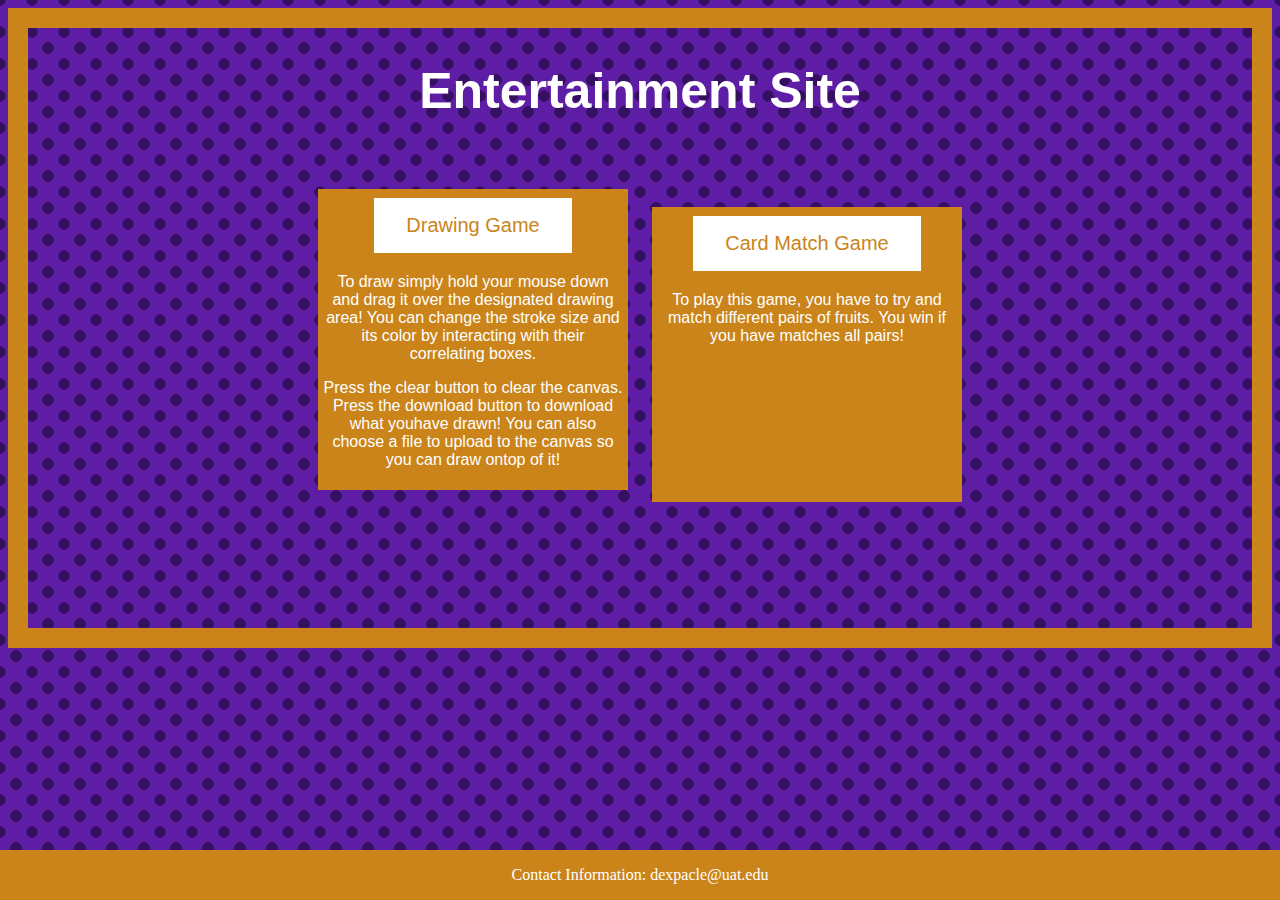
<file: WebProgramming Site - Copy1/Index.html>
<!DOCTYPE html>
<html lang="en">
<head>
    <meta charset="UTF-8">
    <meta name="viewport" content="width=device-width, initial-scale=1.0">
    <link rel="stylesheet" href="IndexStyle.css">
    <title>Menu</title>
</head>
<body>

    <h1>Entertainment Site</h1>
    <br>
    <br>

    <div id = "links">
        <div id="link1">
            <!--<p>Drawing Game Link Button</p>-->
            <form action="DrawingIndex.html">
                <input type="submit" value="Drawing Game">
            </form>
            <p>
                To draw simply hold your mouse down and drag it over the designated drawing area! You can change the stroke size and its color by interacting with their correlating boxes.
            </p>
            <p>
                Press the clear button to clear the canvas. Press the download button to download what youhave drawn! You can also choose a file to upload to the canvas so you can draw ontop of it!
            </p>
        </div>
    
        <div id="link2">
            <form action="CardIndex.html">
                <input type="submit" value="Card Match Game">
            </form>
            <p>To play this game, you have to try and match different pairs of fruits. You win if you have matches all pairs!</p>
            <br>
            <br>
            <br>
            <br>
            <br>
            <br>
        </div>
    
        
    </div>

    <br>
    <br>
    <br>
    <br>
    <br>
    <br>
    <br>

    <footer>
        <p>Contact Information: dexpacle@uat.edu</p>
    </footer>

    

    
    
</body>
</html>
</file>
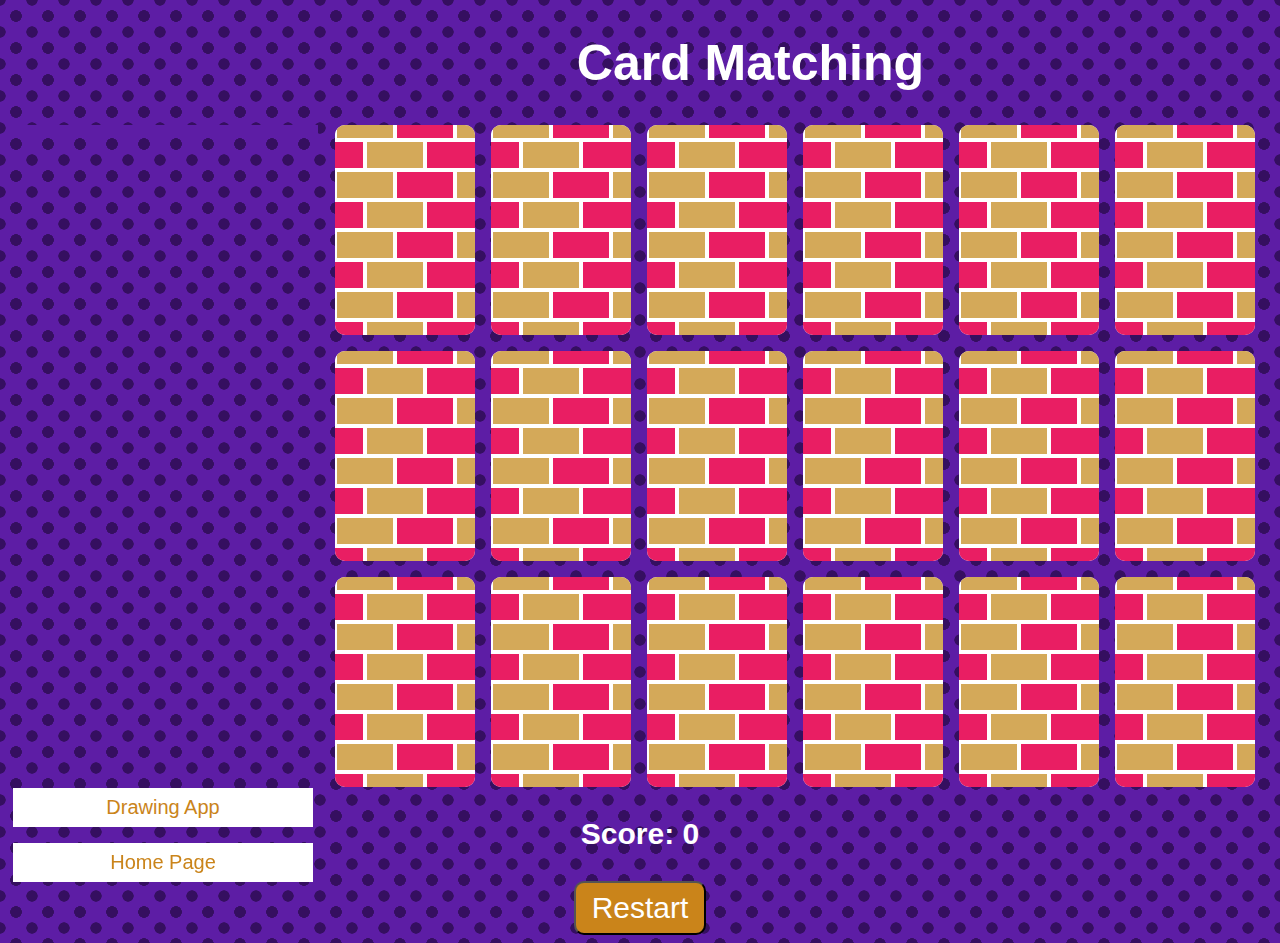
<file: WebProgramming Site - Copy1/CardIndex.html>
<!DOCTYPE html>
<html lang="en">
<head>
    <meta charset="UTF-8">
    <meta name="viewport" content="width=device-width, initial-scale=1.0">
    <link rel="stylesheet" href="CardStyle.css">
    <title>Card Matching</title>
</head>
<body>
    <h1>Card Matching</h1>

    <div id="toolbar">
        
        <footer>
            <form action="DrawingIndex.html">
                <input type="submit" value="Drawing App" />
            </form>
            <form action="Index.html">
                <input type="submit" value="Home Page" />
            </form>
        </footer>
        
        

    </div>

    <div class="grid-container" id="gridcontainer">
    </div>
    <p>Score: <span class="score"></span></p>
    <div class="actions">
        <button onclick="restart()">Restart</button>
    </div>
    <script src="CardCode.js"></script> <!--put this here so the html loads before javascript-->
</body>
</html>
</file>
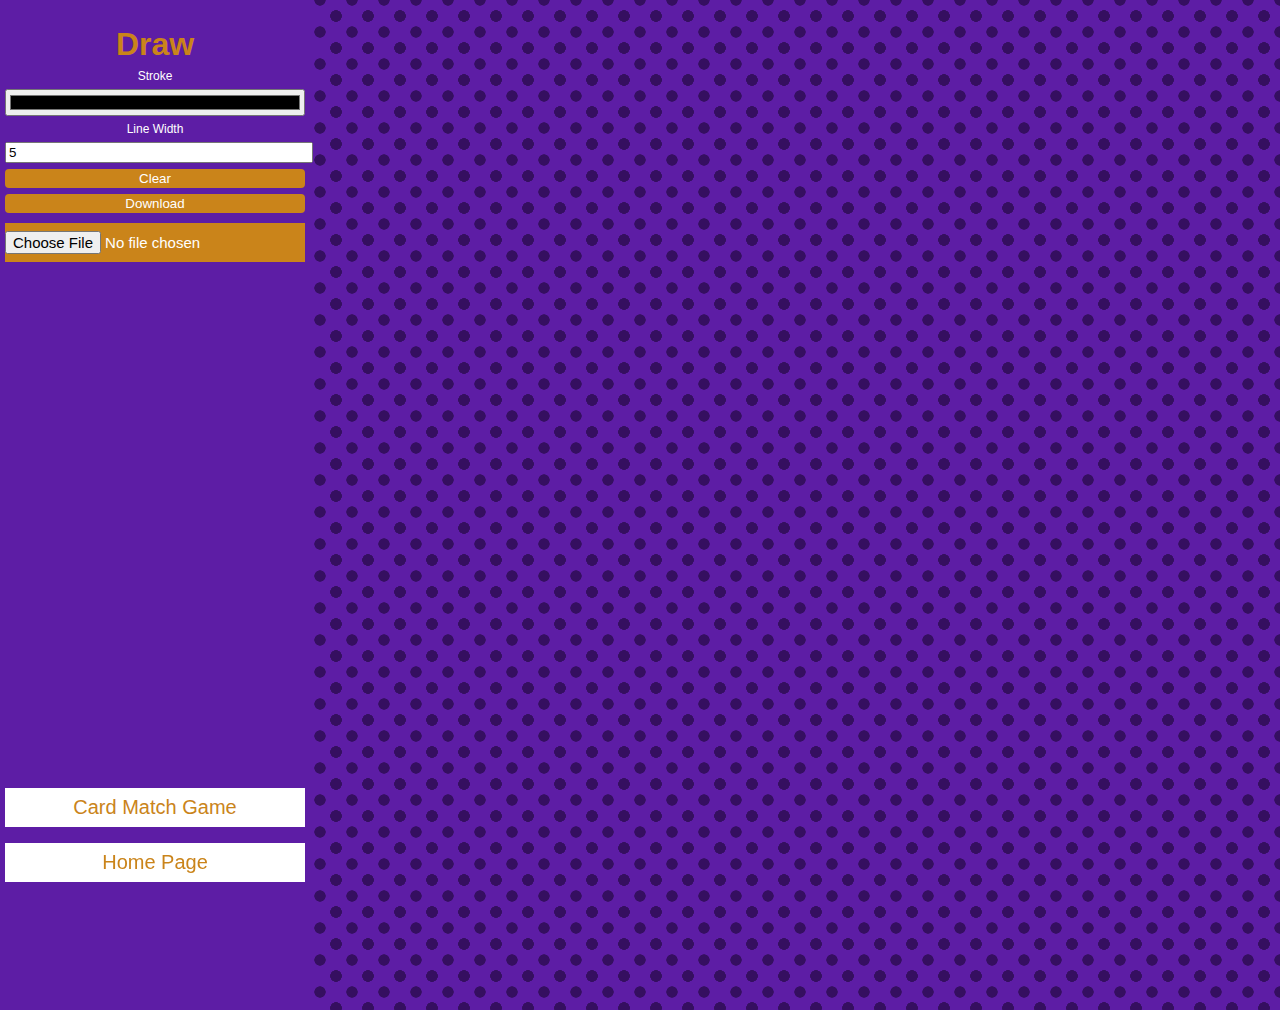
<file: WebProgramming Site - Copy1/DrawingIndex.html>
<!DOCTYPE html>
<html lang="en">
<head>
    <meta charset="UTF-8">
    <meta name="viewport" content="width=device-width, initial-scale=1.0">
    <link rel="stylesheet" href="DrawingStyle.css">
    <title>Drawing App</title>
</head>
<body>
    
</body>
    
            <div id="toolbar">
                <h1>Draw</h1>
                <label for="stroke">Stroke</label>
                <input id="stroke" name='stroke' type="color">
                <label for="lineWidth">Line Width</label>
                <input id="lineWidth" name='lineWidth' type="number" value="5">
                <button id="clear">Clear</button>
                <button class="btn" onClick="downloadImage();">Download</button>
                <input type="file" id="imageInput" accept="image/*" onClick="handleImage();">
                <br>
                <!--
                <nav>
                    <a href="CardIndex.html">Click here to play a card game</a>
                </nav>
                --->
                <footer>
                    <form action="CardIndex.html">
                        <input type="submit" value="Card Match Game" />
                    </form>
                    <form action="Index.html">
                        <input type="submit" value="Home Page" />
                    </form>
                </footer>
                
                

            </div>


            <div class="drawing-board">
                <canvas id="drawing-board"></canvas>
            </div>
        
        <script src="DrawingCode.js"></script>
</html>
</file>
<file: WebProgramming Site - Copy1/IndexStyle.css>
body {
    color: white;
    border: 20px solid #ca841a;
    border-width: 100%;
    background: radial-gradient(circle, #350F60 25%, transparent 26%),radial-gradient(circle at bottom left, #350F60 12%, transparent 13%),radial-gradient(circle at bottom right, #350F60 12%, transparent 13%),radial-gradient(circle at top left, #350F60 12%, transparent 13%),radial-gradient(circle at top right, #350F60 12%, transparent 13%);
    background-size: 2em 2em;
    background-color: #5d1da5;
    opacity: 1
}


#link1 {
    display: inline-block;
    flex-direction: column;
    margin-right: 10px;
    padding: 5px;
    width: 300px;
    background-color: #ca841a;
    text-align: center;
    font-family: 'Gill Sans', 'Gill Sans MT', Calibri, 'Trebuchet MS', sans-serif;
}

input[type=button], input[type=submit], input[type=reset] {
    background-color: white;
    border: none;
    color: #ca841a;
    padding: 16px 32px;
    text-decoration: none;
    margin: 4px 0px;
    cursor: pointer;
    font-size: 20px;
    font-family: 'Gill Sans', 'Gill Sans MT', Calibri, 'Trebuchet MS', sans-serif;
  }

#link2 {
    display: inline-block;
    flex-direction: column;
    margin-left: 10px;
    padding: 5px;
    width: 300px;
    height: 285px;;
    background-color: #ca841a;
    text-align: center;
    font-family: 'Gill Sans', 'Gill Sans MT', Calibri, 'Trebuchet MS', sans-serif;
}


a {
    color:  white;
    font-family: 'Gill Sans', 'Gill Sans MT', Calibri, 'Trebuchet MS', sans-serif;
}

#links {
    text-align: center;
}

h1 {
    text-align: center;
    font-weight: 700;
    font-size: 50px;
    font-family: 'Gill Sans', 'Gill Sans MT', Calibri, 'Trebuchet MS', sans-serif;
}

p {
    color: white;
}

footer {
    background-color: #ca841a;
    text-align: center;
    width: 100%;
    position: fixed;
    bottom: 0;
    left: 0;
}
</file>
<file: WebProgramming Site - Copy1/CardStyle.css>
body {
    min-height: 100vh;
    min-width: 100vh;
    background-color: #5d1da5;
    color: white;
    background: radial-gradient(circle, #350F60 25%, transparent 26%),radial-gradient(circle at bottom left, #350F60 12%, transparent 13%),radial-gradient(circle at bottom right, #350F60 12%, transparent 13%),radial-gradient(circle at top left, #350F60 12%, transparent 13%),radial-gradient(circle at top right, #350F60 12%, transparent 13%);
    background-size: 2em 2em;
    background-color: #5d1da5;
    opacity: 1
  }
  
  h1 {
      margin-left: 45%;
      font-weight: 700;
      font-size: 50px;
      font-family: 'Gill Sans', 'Gill Sans MT', Calibri, 'Trebuchet MS', sans-serif;
  }
  
  p {
      text-align: center;
      font-size: 30px;
      font-weight: bold;
      font-family: 'Gill Sans', 'Gill Sans MT', Calibri, 'Trebuchet MS', sans-serif;
  }
  
  .actions {
      display: flex;
      justify-content: center;
  }
  
  .actions button {
      padding: 8px 16px;
      font-size: 30px;
      border-radius: 10px;
      background-color: #ca841a;
      color: white;
      font-family: 'Gill Sans', 'Gill Sans MT', Calibri, 'Trebuchet MS', sans-serif;
  }
  
  .grid-container {
    display: grid;
    justify-content: center;
    grid-gap: 16px;
    grid-template-columns: repeat(6, 140px);
    grid-template-rows: repeat(2, calc(140px / 2 * 3));
  }

  .navigation {
    background-color: #ca841a;
    width: 300px;
    float: left;
    text-align: center;
  }

  a {
    color:  #ca841a;
    font-family: 'Gill Sans', 'Gill Sans MT', Calibri, 'Trebuchet MS', sans-serif;
  }
  
  .card {
    height: calc(140px / 2 * 3);
    width: 140px;
    border-radius: 10px;
    background-color: white;
    position: relative;
    transform-style: preserve-3d;
    transition: all 0.5s ease-in-out;
  }
  
  .front-image {
    width: 60px;
    height: 60px;
  }
  
  .card.flipped {
    transform: rotateY(180deg);
  }
  
  .front, .back {
      backface-visibility: hidden;
      position: absolute;
      border-radius: 10px;
      top: 0;
      left: 0;
      height: 100%;
      width: 100%;
  }
  
  .card .front {
    display: flex;
    justify-content: center;
    align-items: center;
  }
  
  .card .back {
    background-image: url("data:image/svg+xml,<svg id='patternId' width='100%' height='100%' xmlns='http://www.w3.org/2000/svg'><defs><pattern id='a' patternUnits='userSpaceOnUse' width='60' height='30' patternTransform='scale(2) rotate(0)'><rect x='0' y='0' width='100%' height='100%' fill='hsla(0,0%,100%,1)'/><path d='M1-6.5v13h28v-13H1zm15 15v13h28v-13H16zm-15 15v13h28v-13H1z'  stroke-width='1' stroke='none' fill='hsla(39, 59%, 59%, 1)'/><path d='M31-6.5v13h28v-13H31zm-45 15v13h28v-13h-28zm60 0v13h28v-13H46zm-15 15v13h28v-13H31z'  stroke-width='1' stroke='none' fill='hsla(339.6,82.2%,51.6%,1)'/></pattern></defs><rect width='800%' height='800%' transform='translate(0,0)' fill='url(%23a)'/></svg>");
    background-position: center center;
    background-size: cover;
    backface-visibility: hidden;
  }
  
  .card .front {
    transform: rotateY(180deg);
  }

  .container {
    height: 5000px;
    display: flex;
    position: absolute;
  

}

#toolbar {
    display: flex;
    flex-direction: column;
    padding: 5px;
    width: 300px;
    height: 0px;
    background-color: #5d1da5;
    float: left;
    text-align: center;
    font-family: 'Gill Sans', 'Gill Sans MT', Calibri, 'Trebuchet MS', sans-serif;
}

#toolbar * {
    margin-bottom: 6px;
}

#toolbar label {
    font-size: 12px;
}

#toolbar input {
    width: 100%;
}

#toolbar button {
    background-color: #ca841a;
    border: none;
    border-radius: 4px;
    color:white;
    padding: 2px;
}

input[type=button], input[type=submit], input[type=reset] {
    background-color: white;
    border: none;
    color: #ca841a;
    padding: 8px 0px;
    text-decoration: none;
    margin: 4px 0px;
    cursor: pointer;
    font-size: 20px;
    font-family: 'Gill Sans', 'Gill Sans MT', Calibri, 'Trebuchet MS', sans-serif;
  }

  input[type=file] {
    background-color: #ca841a;
    border: none;
    color: white;
    padding: 8px 0px;
    text-decoration: none;
    margin: 4px 0px;
    cursor: pointer;
    font-size: 15px;
    font-family: 'Gill Sans', 'Gill Sans MT', Calibri, 'Trebuchet MS', sans-serif;
    /*text-align: center;*/
  }

  footer {
    position: fixed;
    bottom: 0;
    width: 300px;
    float: left;
  }
</file>
<file: WebProgramming Site - Copy1/DrawingStyle.css>
body {
    margin: 0;
    padding: 0;
    height: 100%;
    overflow: hidden;
    color: white;
    background: radial-gradient(circle, #350F60 25%, transparent 26%),radial-gradient(circle at bottom left, #350F60 12%, transparent 13%),radial-gradient(circle at bottom right, #350F60 12%, transparent 13%),radial-gradient(circle at top left, #350F60 12%, transparent 13%),radial-gradient(circle at top right, #350F60 12%, transparent 13%);
    background-size: 2em 2em;
    background-color: #5d1da5;
    opacity: 1;
}

h1 {
    color:  #ca841a;
}

.container {
    height: 5000px;
    display: flex;
    position: absolute;
  

}

#toolbar {
    display: flex;
    flex-direction: column;
    padding: 5px;
    width: 300px;
    height: 1000px;
    background-color: #5d1da5;
    float: left;
    text-align: center;
    font-family: 'Gill Sans', 'Gill Sans MT', Calibri, 'Trebuchet MS', sans-serif;
}



a {
    color:  #ca841a;
    font-family: 'Gill Sans', 'Gill Sans MT', Calibri, 'Trebuchet MS', sans-serif;
}



#toolbar * {
    margin-bottom: 6px;
}

#toolbar label {
    font-size: 12px;
}

#toolbar input {
    width: 100%;
}

#toolbar button {
    background-color: #ca841a;
    border: none;
    border-radius: 4px;
    color:white;
    padding: 2px;
}

input[type=button], input[type=submit], input[type=reset] {
    background-color: white;
    border: none;
    color: #ca841a;
    padding: 8px 0px;
    text-decoration: none;
    margin: 4px 0px;
    cursor: pointer;
    font-size: 20px;
    font-family: 'Gill Sans', 'Gill Sans MT', Calibri, 'Trebuchet MS', sans-serif;
  }

  input[type=file] {
    background-color: #ca841a;
    border: none;
    color: white;
    padding: 8px 0px;
    text-decoration: none;
    margin: 4px 0px;
    cursor: pointer;
    font-size: 15px;
    font-family: 'Gill Sans', 'Gill Sans MT', Calibri, 'Trebuchet MS', sans-serif;
    /*text-align: center;*/
  }

  footer {
    position: fixed;
    bottom: 0;
    width: 300px;
  }
</file>
